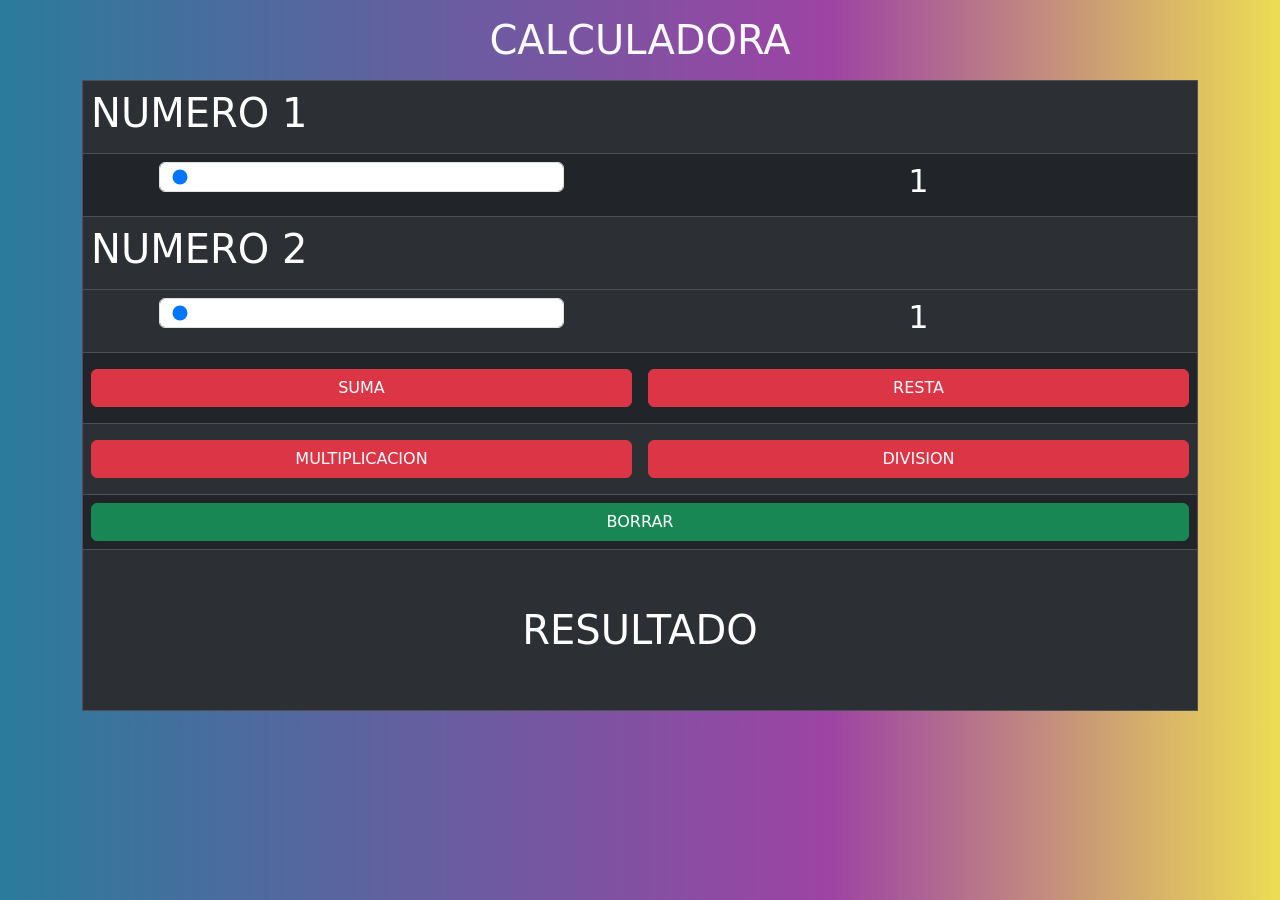
<file: 02/index.html>
<!DOCTYPE html>
<html lang="en">
<head>
    <meta charset="UTF-8">
    <meta name="viewport" content="width=device-width, initial-scale=1.0">
    <title>EJERCICIO 1</title>
     <link href="https://cdn.jsdelivr.net/npm/bootstrap@5.3.8/dist/css/bootstrap.min.css"rel="stylesheet">
    <link rel="stylesheet" href="style.css">
</head>
<body class="fondo">

     <div class="container">
<h1 class="text-center text-light my-3">CALCULADORA</h1>
    <table border width="100%" class="table table-dark table-striped">
        <tr>
            <td colspan="2"><h1>NUMERO 1</h1>
                
            </td>
        </tr>
    <tr>
        <td class="w-50"> <input  type="range" class="form-control w-75 m-auto" id="num1" min="1" max="100" value="1"></td>
        <td><h2 id="vnum1" class="text-center">1</h2></td>
    </tr>
     <tr>
        <td colspan="2"> <h1>NUMERO 2</h1></td>

        <tr>
        </tr>
        <td class="w-50"> <input  type="range" class="form-control w-75 m-auto" id="num2" min="1" max="100" value="1"></td>
        <td><h2 id="vnum2" class="text-center">1</h2></td>
    </tr>
    <tr>
        <td class="py-3">
            <button class="btn btn-danger w-100" onclick="suma()">SUMA</button>
        </td>
        <td class="py-3">
            <button class="btn btn-danger w-100" onclick="resta()">RESTA</button>
        </td>
     </tr>
     <tr>
        <td class="py-3">
            <button class="btn btn-danger w-100"  onclick="multiplicacion()">MULTIPLICACION</button>
        </td>
        <td class="py-3">
            <button class="btn btn-danger w-100" onclick="division()">DIVISION</button>
        </td>
    </tr>
    <tr>
        <td colspan="2" ="py-3">
            <button class="btn btn-success w-100"  onclick="borrar()">BORRAR</button>
        </td>
    </tr>
    <tr>
        <td colspan="2" class="text-center my-5"> <h1 class="my-5" id="res">RESULTADO</h1></td>
    </tr>
</table>


</div>
<script src="https://cdn.jsdelivr.net/npm/bootstrap@5.3.8/dist/js/bootstrap.min.js"></script>
    <script src="app.js"> s</script>
</body>
</html>
</file>
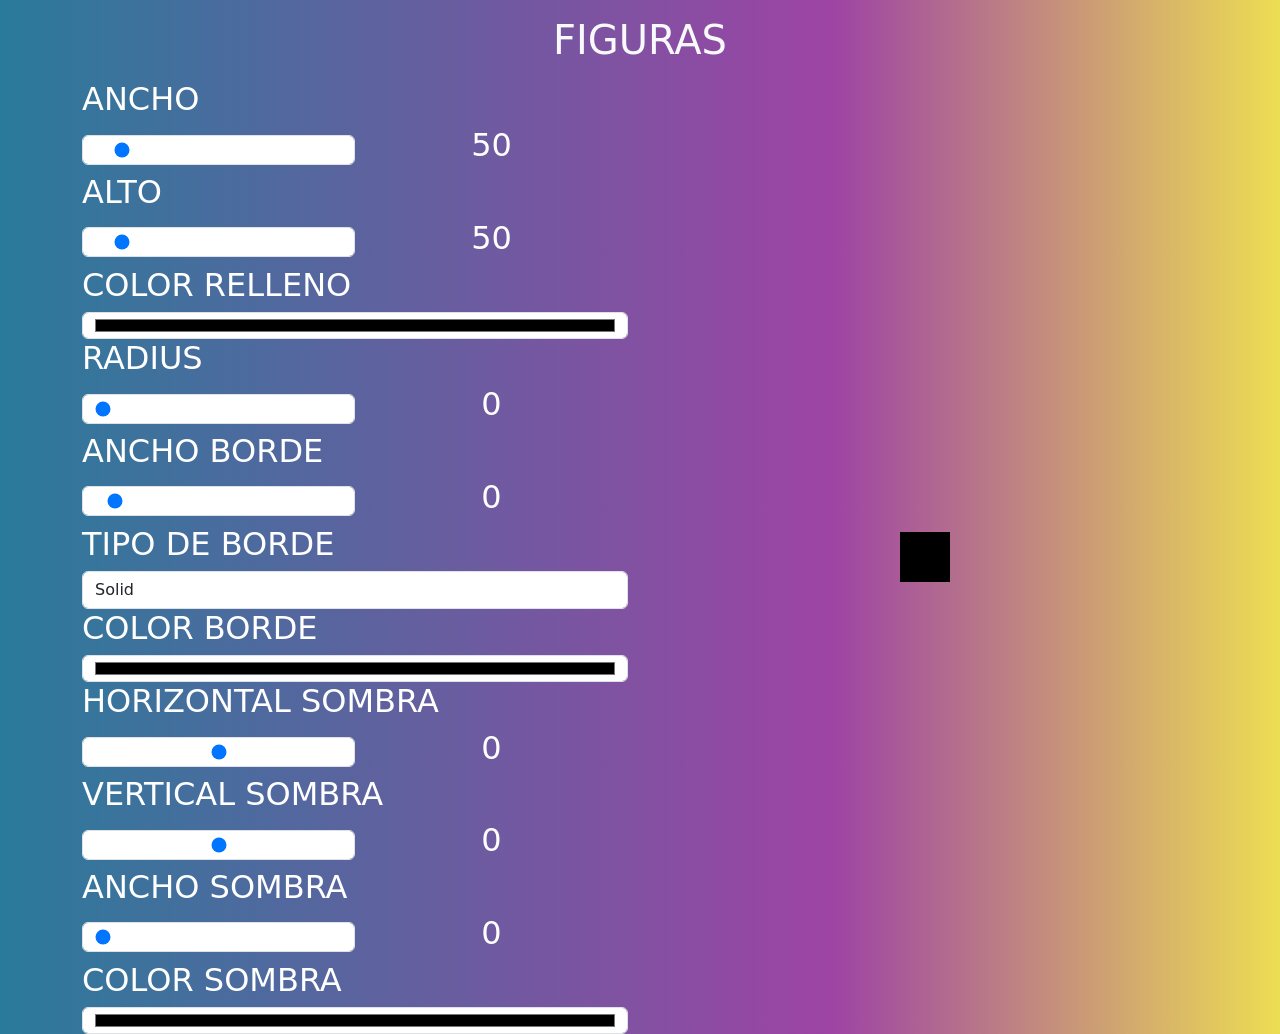
<file: 03/index.html>
<!DOCTYPE html>
<html lang="en">
<head>
    <meta charset="UTF-8">
    <meta name="viewport" content="width=device-width, initial-scale=1.0">
    <title>EJERCICIO 1</title>
    <link href="https://cdn.jsdelivr.net/npm/bootstrap@5.3.8/dist/css/bootstrap.min.css" rel="stylesheet">
    <link rel="stylesheet" href="style.css">
</head>

<body class="fondo">

   <div class="container">

     <h1 class="text-center text-light my-3">FIGURAS</h1>
     <div class="row">
        <div class="col">
            <table class="w-100">
                <tr>
                    <td colspan="2"><h2>ANCHO</h2></td>
                </tr>
                <tr>
                    <td class="w-50"> <input type="range" class="form-control" id="ancho" min="10" max="500" value="50"></td>
                    <td class="w-50 text-center" ><h2 id="vancho" >50</h2> </td>
                </tr>
                 <tr>
                    <td colspan="2"><h2>ALTO</h2></td>
                </tr>
                 <tr>
                    <td class="w-50"> <input type="range" class="form-control" id="alto" min="10" max="500" value="50"></td>
                    <td class="w-50 text-center" ><h2 id="valto">50</h2> </td>
                </tr>
                <tr>
                    <td colspan="2"><h2>COLOR RELLENO</h2></td>
                </tr>
                 <tr>
                    <td colspan="2"> <input type="color" class="form-control" id="color"></td>
                    
                </tr>
                 <tr>
                    <td colspan="2"><h2>RADIUS</h2></td>
                </tr>
                 <tr>
                    <td class="w-50"> <input type="range" class="form-control" id="radius" min="0" max="100" value="0"></td>
                    <td class="w-50 text-center" ><h2 id="vradio">0</h2> </td>
                </tr>
                 <tr>
                    <td colspan="2"><h2>ANCHO BORDE</h2></td>
                </tr>
                 <tr>
                    <td class="w-50"> <input type="range" class="form-control" id="anchoborde" min="0" max="100" value="5"></td>
                    <td class="w-50 text-center" ><h2 id="vanchoborde">0</h2> </td>
                </tr>
                 <tr>
                    <td colspan="2"><h2>TIPO DE BORDE</h2></td>
                </tr>
                 <tr>
                    <td colspan="2" class="w-50"> 
                        <select id="tipoborde" class="form-control">
                            <option value="solid">Solid</option>
                            <option value="dashed">Dashed</option>
                            <option value="dotted">Dotted</option>
                            <option value="double">Double</option>
                        </select>

                    </td>
                </tr>
                 <tr>
                    <td colspan="2"><h2>COLOR BORDE</h2></td>
                </tr>
                 <tr>
                    <td colspan="2"> <input type="color" class="form-control" id="colorborde"></td>
                    
                </tr>
                <tr>
    <td colspan="2"><h2>HORIZONTAL SOMBRA</h2></td>
</tr>
<tr>
    <td class="w-50">
        <input type="range" class="form-control"
        id="hsombra" min="-100" max="100" value="0">
    </td>

    <td class="w-50 text-center">
        <h2 id="vhsombra">0</h2>
    </td>
</tr>

<tr>
    <td colspan="2"><h2>VERTICAL SOMBRA</h2></td>
</tr>

<tr>
    <td class="w-50">
        <input type="range" class="form-control"
        id="vsombra" min="-100" max="100" value="0">
    </td>

    <td class="w-50 text-center">
        <h2 id="vvsombra">0</h2>
    </td>
</tr>

<tr>
    <td colspan="2"><h2>ANCHO SOMBRA</h2></td>
</tr>

<tr>
    <td class="w-50">
        <input type="range" class="form-control"
        id="anchosombra" min="0" max="100" value="0">
    </td>

    <td class="w-50 text-center">
        <h2 id="vanchosombra">0</h2>
    </td>
</tr>

<tr>
    <td colspan="2"><h2>COLOR SOMBRA</h2></td>
</tr>

<tr>
    <td colspan="2">
        <input type="color"
        class="form-control"
        id="colorsombra">
    </td>
</tr>
                
            </table>
        </div>
       <div class="col centrar">
        <div id="figura">

        </div>

       </div>
     </div>
   </div>

   <script src="https://cdn.jsdelivr.net/npm/bootstrap@5.3.8/dist/js/bootstrap.min.js"></script>
   <script src="main.js"></script>



    
</body>
</html>
</file>
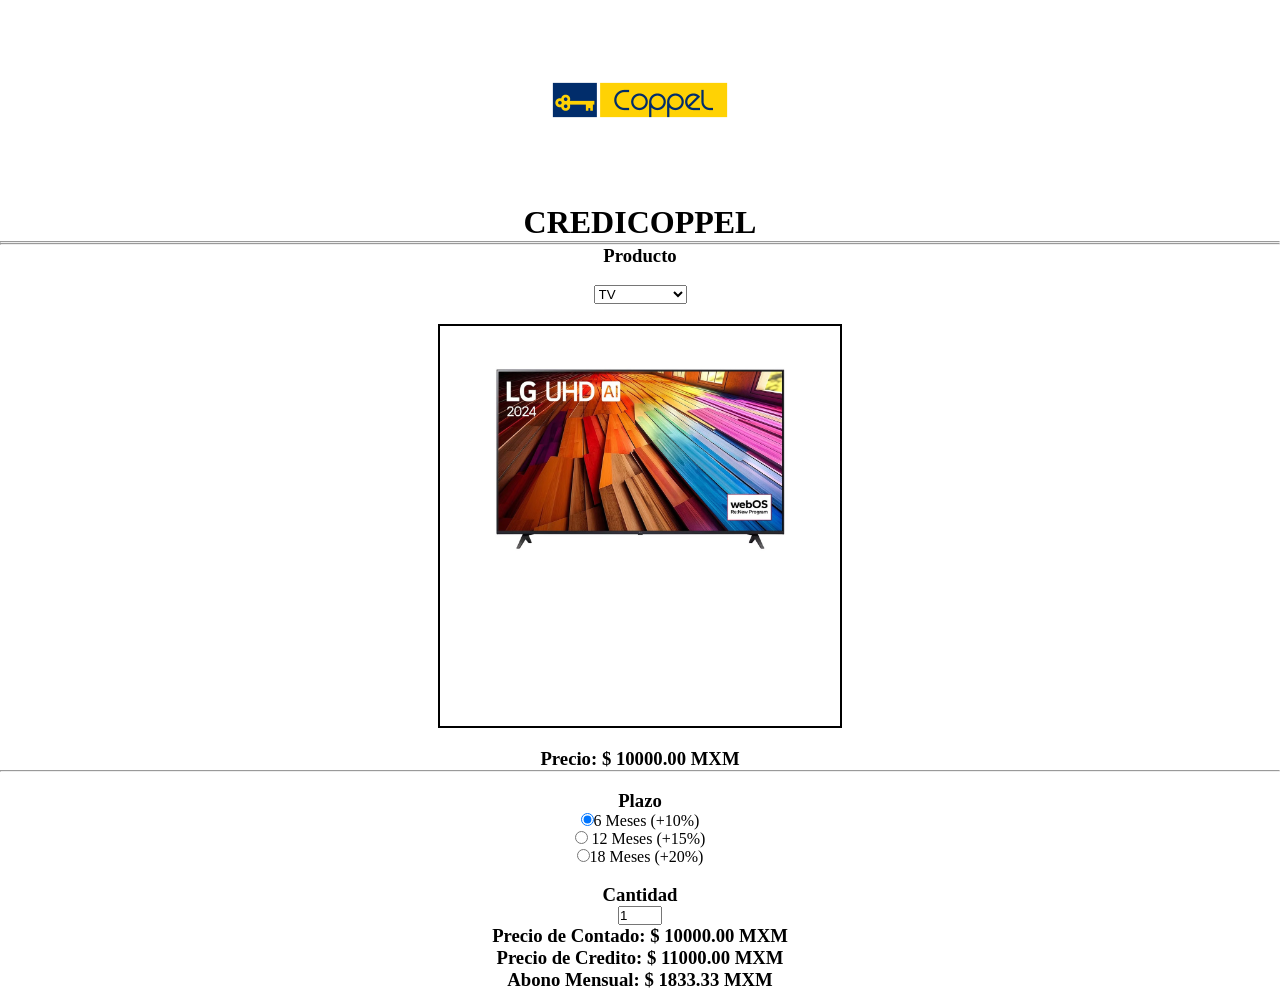
<file: 02/04 Coppel/index.html>
<!DOCTYPE html>
<html lang="en">
<head>
    <meta charset="UTF-8">
    <meta name="viewport" content="width=device-width, initial-scale=1.0">
    <title>CREDICOPPEL</title>
    <link rel="stylesheet" href="estilos.css"/>
</head>
<body onload="calcular()">

    <img src="img/cop.png" alt="" srcset="" width="200"/>
    <h1> CREDICOPPEL</h1>
    <hr/>
    <hr/>
    <h3>Producto</h3>
    <br/>
    <select id="producto" onchange="calcular()">
    <option value="tv">TV</option>
    <option value="comedor">COMEDOR</option>
    <option value="lavadora">LAVADORA</option>
    <option value="moto">MOTO</option>
    <option value="sala">SALA</option>
  </select>
  <div id="img"></div>
  <div id="precio"> precio: $ 0.00 MXN</div>
  <hr/>
  <br/>
  <h3>Plazo</h3>
  <input type="radio" name="plazo" id="uno" onchange="calcular()" checked/>6 Meses
   (+10%) <br>
  <input type="radio" name="plazo" id="dos" onchange="calcular()"/> 12 Meses
   (+15%) <br>
  <input type="radio" name="plazo" id="tres" onchange="calcular()"/>18 Meses
   (+20%) <br> <br/>
   <h3>Cantidad</h3>
   <input type="number"
    value="1"
     min="1" 
     max="10"
     id="cantidad"
      onchange="calcular()" 
      /> <br/>
      <div id="contado">Precio de contado: $ 0.00 MXM</div>
      <div id="credito">Precio a credito: $0.00 MXM</div>
      <div id="abono">Abono Mensual: $0.00 MXM</div>
      <script src="app.js"></script> 
    </body>
    </html>
</file>
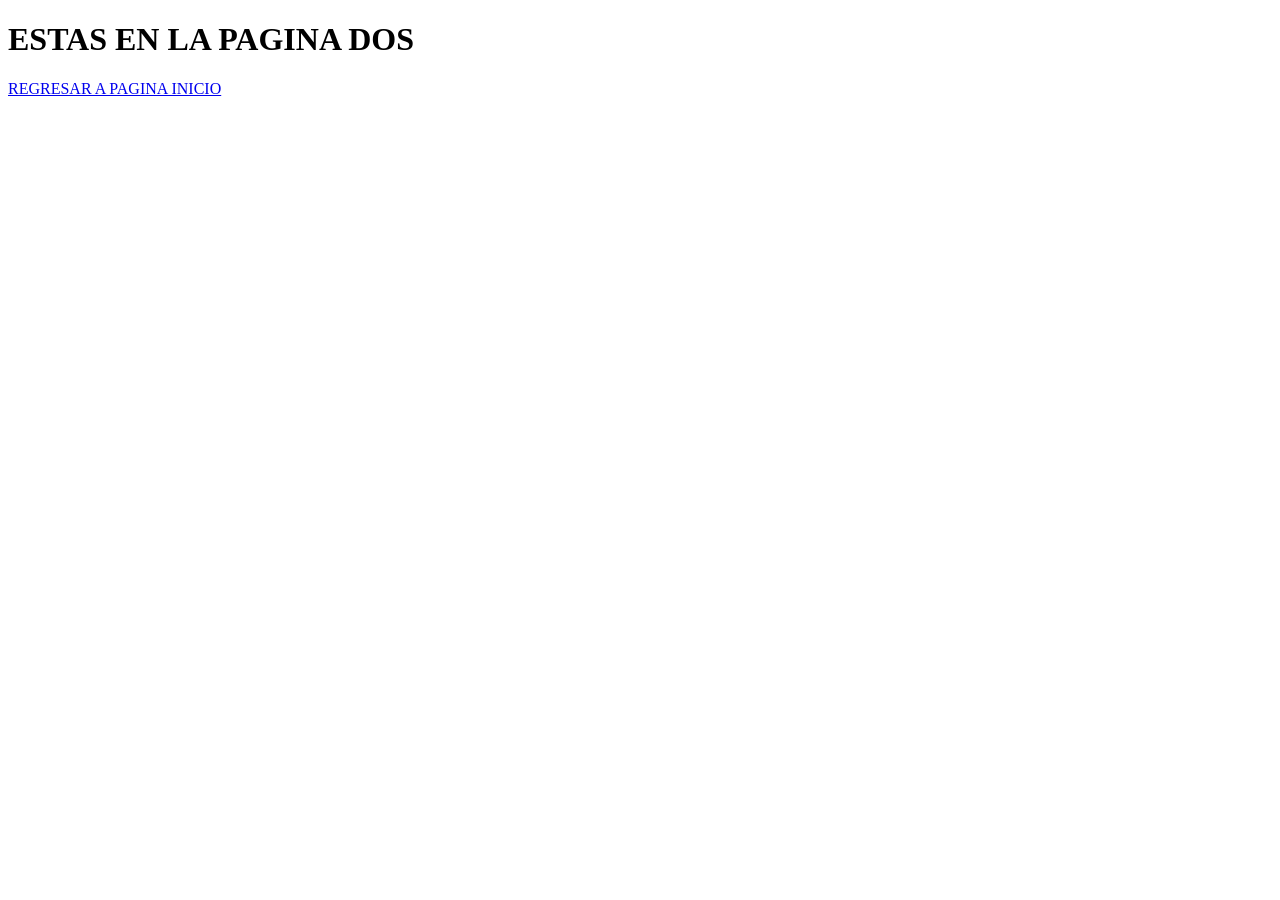
<file: dos.html>
<!DOCTYPE html>
<html lang="en">
<head>
    <meta charset="UTF-8">
    <meta name="viewport" content="width=device-width, initial-scale=1.0">
    <title>Document</title>
</head>
<body>
    <h1> ESTAS EN LA PAGINA DOS</h1>
    <a href="index.html"> REGRESAR A PAGINA INICIO</a>

    
    
</body>
</html>
</file>
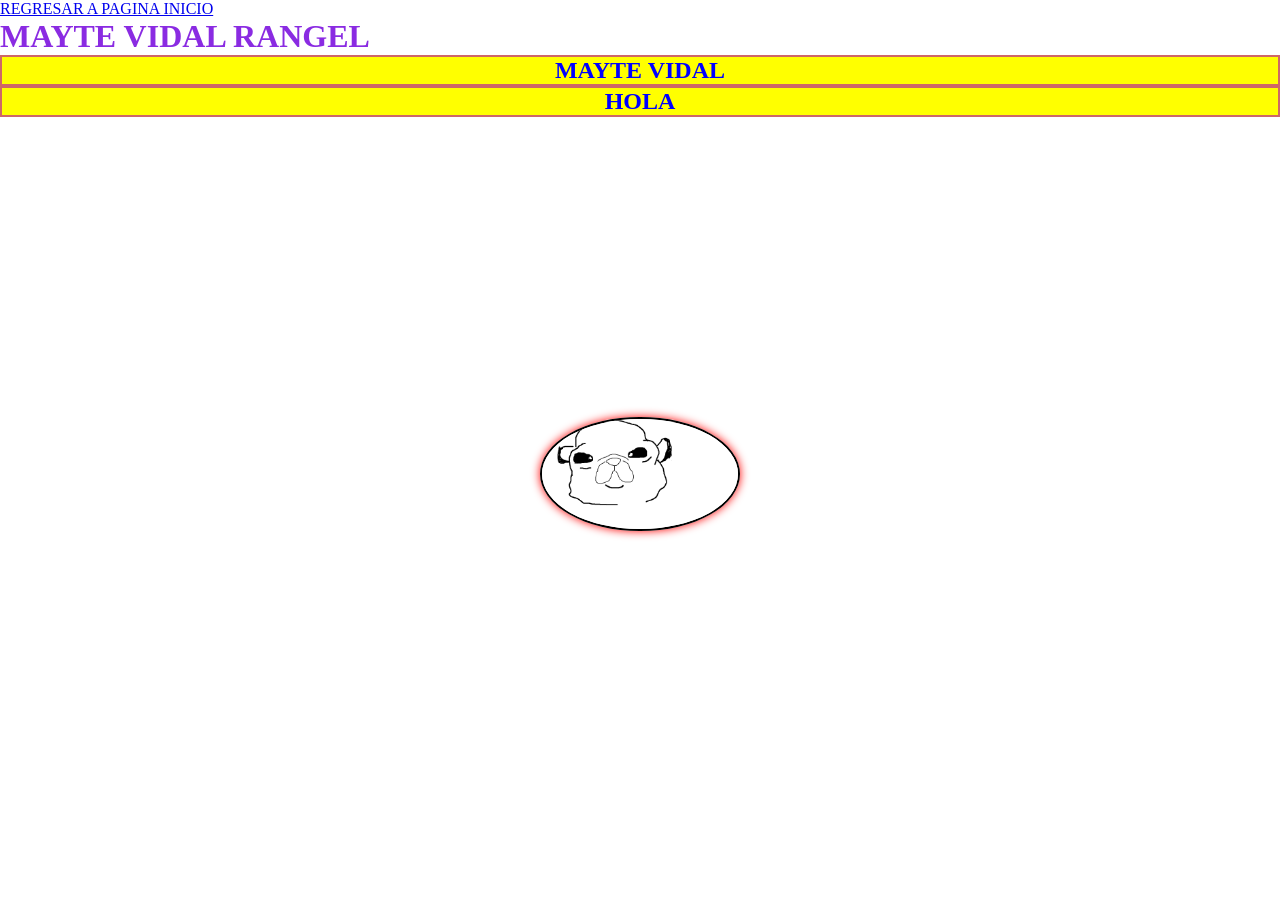
<file: miestilo.html>
<!DOCTYPE html>
<html lang="en">
<head>
    <meta charset="UTF-8">
    <meta name="viewport" content="width=device-width, initial-scale=1.0">
     <a href="index.html"> REGRESAR A PAGINA INICIO</a>
    <title>WEB</title>
    <style>
        h2{
            color:blue;
            font-weight: bold;
            text-align: center;
            background-color: yellow;
            border:2px double rgb(206, 103, 103);
        }
    </style>
    <link rel="stylesheet" href="estilos.css">
</head>
<body>
    <h1 style="color: blueviolet;">MAYTE VIDAL RANGEL</h1>
    <h2>MAYTE VIDAL</h2>
    <h2>HOLA</h2>
    <img src="may/pedrotrompas.png" alt="">
    
</body>
</html>
</file>
<file: 02/style.css>
.fondo{
    background: #2A7B9B;
    background: linear-gradient(90deg, rgba(42, 123, 155, 1) 0%, rgba(135, 24, 143, 0.81) 65%, rgba(237, 221, 83, 1) 100%);
}
</file>
<file: 03/style.css>
.fondo{
    background: #2A7B9B;
    background: linear-gradient(90deg, rgba(42, 123, 155, 1) 0%, rgba(135, 24, 143, 0.81) 65%, rgba(237, 221, 83, 1) 100%);
}
*{
    margin: 0;
    padding: 0;
    box-sizing: border-box;
    color: white;
    transition:all 2s ease;
}
#figura{
    display: block;
    background-color: black;
    width: 50px;
    height: 50px;
    border: 5px solid black;
}
.centrar{
    display: flex;
    justify-content: center;
    align-items: center;
}
</file>
<file: 02/04 Coppel/estilos.css>
*{
    margin: 0px;
    padding: 0;
}

body{
    text-align: center;
}
 
div#img{
    width: 400px;
    height: 400px;
    border: 2px solid black;
    margin: 20px auto;
}
</file>
<file: estilos.css>
*{
    margin: 0;
    padding: 0;
    box-sizing: border-box;

}

img{
    width: 200px;
    margin: auto;
    display: block;
    margin-top: 300px;
    border: 2px solid black;
    border-radius: 100%;
    box-shadow: 0px 0px 10px red;

}
img:hover{
    width: 200px;
    height: 200px;
    margin: auto;
    display: block;
    margin-top: 30px;
    border: 2px solid blueviolet;
    border-radius: 0%;
    box-shadow: 0px 0px 10px rosybrown;
    transform: scale(1.4) rotate(36000000000000deg);
    transition: all 2s ease;
}
</file>
